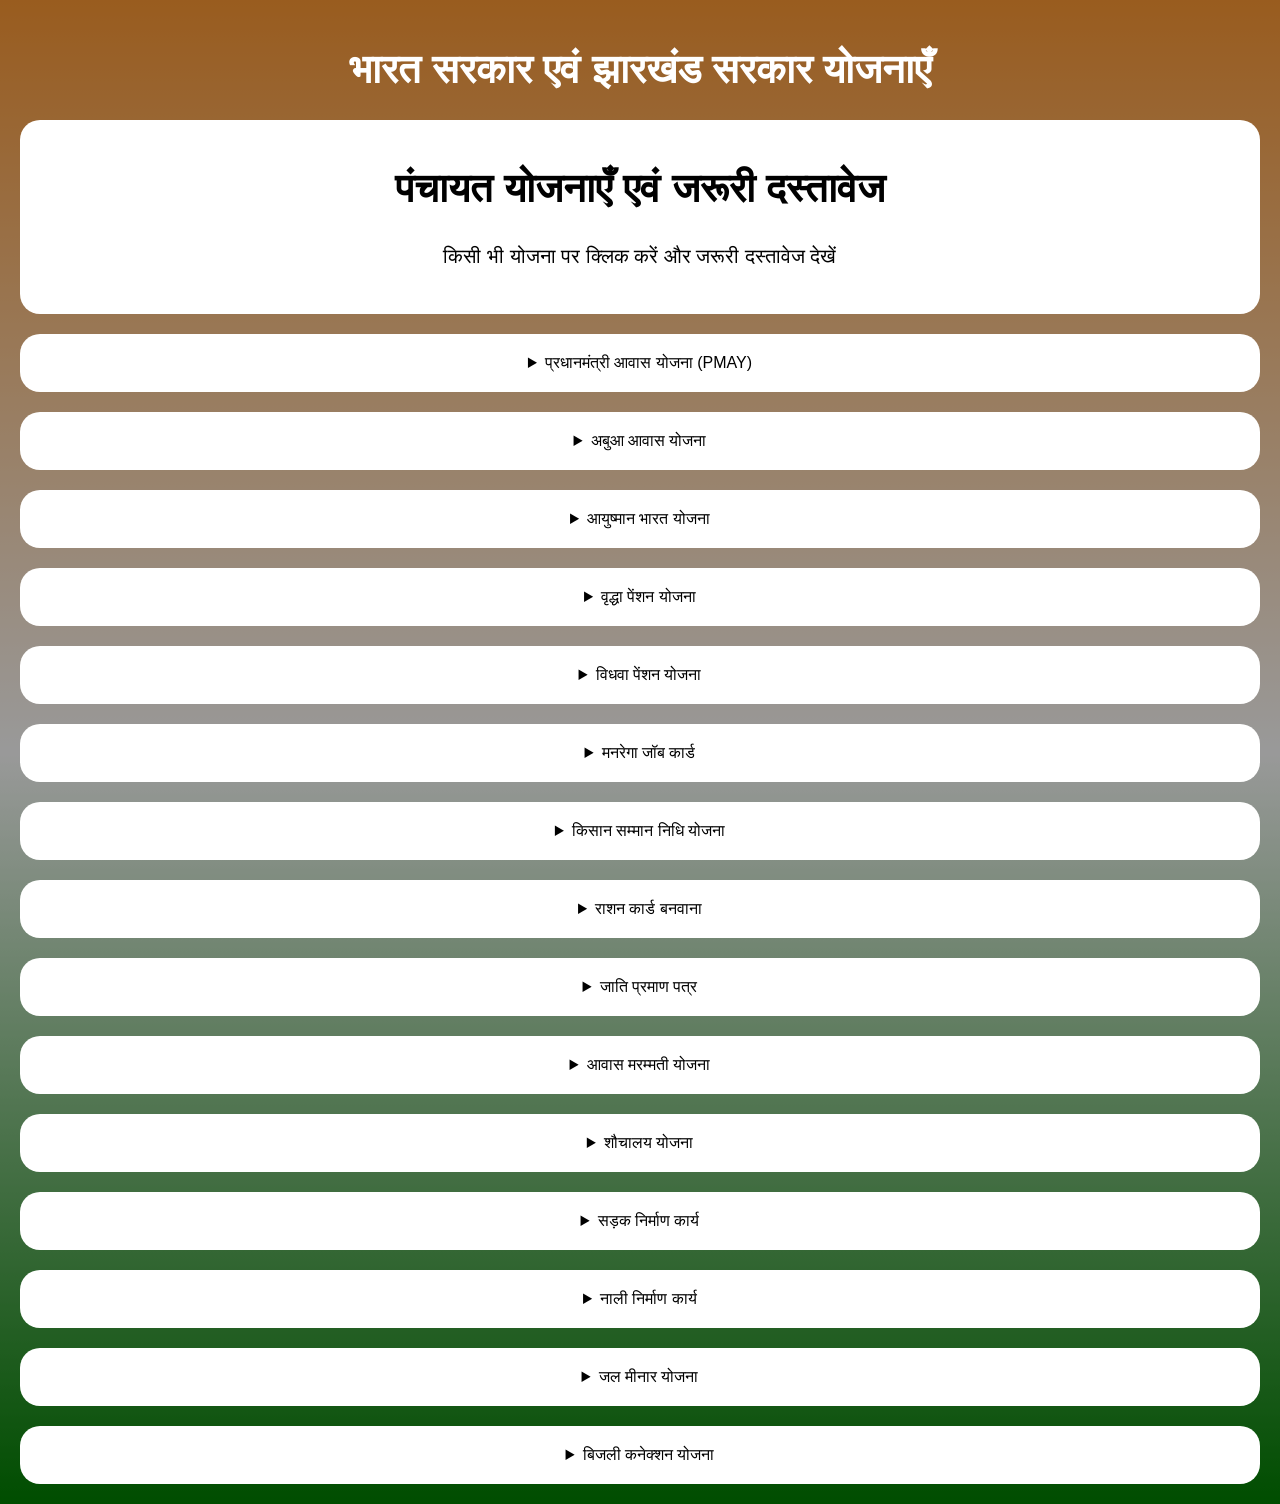
<file: yojna.html>
<!DOCTYPE html>

<html>

<head>

<title>Government Yojna</title>

<link rel="stylesheet"
href="style.css">

</head>

<body>

<div class="overlay">

<h1>

भारत सरकार एवं झारखंड सरकार योजनाएँ

</h1>

<!-- YOJNA SECTION START -->

<div class="card">

<h1>पंचायत योजनाएँ एवं जरूरी दस्तावेज</h1>

<p>
किसी भी योजना पर क्लिक करें और जरूरी दस्तावेज देखें
</p>

</div>

<div class="card">

<details>

<summary>

प्रधानमंत्री आवास योजना (PMAY)

</summary>

<p>

जरूरी Documents:

<br><br>

1. Aadhaar Card

<br>

2. Ration Card

<br>

3. Bank Passbook

<br>

4. Income Certificate

<br>

5. Mobile Number

<br>

6. Passport Size Photo

</p>

</details>

</div>

<div class="card">

<details>

<summary>

अबुआ आवास योजना

</summary>

<p>

जरूरी Documents:

<br><br>

1. Aadhaar Card

<br>

2. Residence Certificate

<br>

3. Income Certificate

<br>

4. Bank Passbook

<br>

5. Ration Card

<br>

6. Mobile Number

</p>

</details>

</div>

<div class="card">

<details>

<summary>

आयुष्मान भारत योजना

</summary>

<p>

जरूरी Documents:

<br><br>

1. Aadhaar Card

<br>

2. Ration Card

<br>

3. Mobile Number

<br>

4. Family ID

</p>

</details>

</div>

<div class="card">

<details>

<summary>

वृद्धा पेंशन योजना

</summary>

<p>

जरूरी Documents:

<br><br>

1. Aadhaar Card

<br>

2. Bank Passbook

<br>

3. Age Proof

<br>

4. Passport Size Photo

<br>

5. Mobile Number

</p>

</details>

</div>

<div class="card">

<details>

<summary>

विधवा पेंशन योजना

</summary>

<p>

जरूरी Documents:

<br><br>

1. Aadhaar Card

<br>

2. Death Certificate

<br>

3. Bank Passbook

<br>

4. Passport Size Photo

<br>

5. Mobile Number

</p>

</details>

</div>

<div class="card">

<details>

<summary>

मनरेगा जॉब कार्ड

</summary>

<p>

जरूरी Documents:

<br><br>

1. Aadhaar Card

<br>

2. Ration Card

<br>

3. Passport Size Photo

<br>

4. Mobile Number

</p>

</details>

</div>

<div class="card">

<details>

<summary>

किसान सम्मान निधि योजना

</summary>

<p>

जरूरी Documents:

<br><br>

1. Aadhaar Card

<br>

2. Bank Passbook

<br>

3. Land Receipt

<br>

4. Mobile Number

</p>

</details>

</div>

<div class="card">

<details>

<summary>

राशन कार्ड बनवाना

</summary>

<p>

जरूरी Documents:

<br><br>

1. Aadhaar Card

<br>

2. Residence Certificate

<br>

3. Family Photo

<br>

4. Mobile Number

</p>

</details>

</div>

<div class="card">

<details>

<summary>

जाति प्रमाण पत्र

</summary>

<p>

जरूरी Documents:

<br><br>

1. Aadhaar Card

<br>

2. Residence Certificate

<br>

3. Father Aadhaar

<br>

4. Mobile Number

</p>

</details>

</div>

<div class="card">

<details>

<summary>

आवास मरम्मती योजना

</summary>

<p>

जरूरी Documents:

<br><br>

1. Aadhaar Card

<br>

2. House Photo

<br>

3. Bank Passbook

<br>

4. Mobile Number

</p>

</details>

</div>

<div class="card">

<details>

<summary>

शौचालय योजना

</summary>

<p>

जरूरी Documents:

<br><br>

1. Aadhaar Card

<br>

2. Bank Passbook

<br>

3. Mobile Number

<br>

4. House Photo

</p>

</details>

</div>

<div class="card">

<details>

<summary>

सड़क निर्माण कार्य

</summary>

<p>

इस योजना की जानकारी पंचायत कार्यालय में उपलब्ध है।

</p>

</details>

</div>

<div class="card">

<details>

<summary>

नाली निर्माण कार्य

</summary>

<p>

नाली निर्माण हेतु पंचायत आवेदन आवश्यक है।

</p>

</details>

</div>

<div class="card">

<details>

<summary>

जल मीनार योजना

</summary>

<p>

पंचायत स्तर पर आवेदन एवं सत्यापन आवश्यक है।

</p>

</details>

</div>

<div class="card">

<details>

<summary>

बिजली कनेक्शन योजना

</summary>

<p>

जरूरी Documents:

<br><br>

1. Aadhaar Card

<br>

2. Residence Proof

<br>

3. Mobile Number

</p>

</details>

</div>

<!-- YOJNA SECTION END -->

</body>

</html>
</file>
<file: style.css>
body{

margin:0;
padding:0;
font-family:Arial;
text-align:center;

background:
linear-gradient(
to bottom,
#ff9933,
white,
green
);

min-height:100vh;

}

.overlay{

background:rgba(0,0,0,0.4);

min-height:100vh;

padding:20px;

color:white;

}

.logo{

width:160px;
height:160px;

border-radius:50%;

border:6px solid white;

object-fit:cover;

margin-top:20px;

}

h1{

font-size:40px;

}

h2{

font-size:28px;

}

p{

font-size:20px;

line-height:35px;

}

button{

padding:15px 30px;

font-size:20px;

margin:10px;

border:none;

border-radius:15px;

cursor:pointer;

background:#ff9933;

color:white;

font-weight:bold;

transition:0.3s;

}

button:hover{

background:green;

transform:scale(1.05);

}

input, select{

width:90%;

max-width:500px;

padding:15px;

font-size:18px;

margin:10px;

border-radius:10px;

border:none;

}

.card{

background:white;

color:black;

padding:20px;

border-radius:20px;

margin-top:20px;

}

.member-photo{

width:120px;
height:120px;

border-radius:50%;

object-fit:cover;

}

.flex{

display:flex;

justify-content:center;

align-items:center;

gap:30px;

flex-wrap:wrap;

}

table{

width:100%;

background:white;

color:black;

border-collapse:collapse;

margin-top:20px;

}

th, td{

padding:10px;

border:1px solid black;

}
</file>
